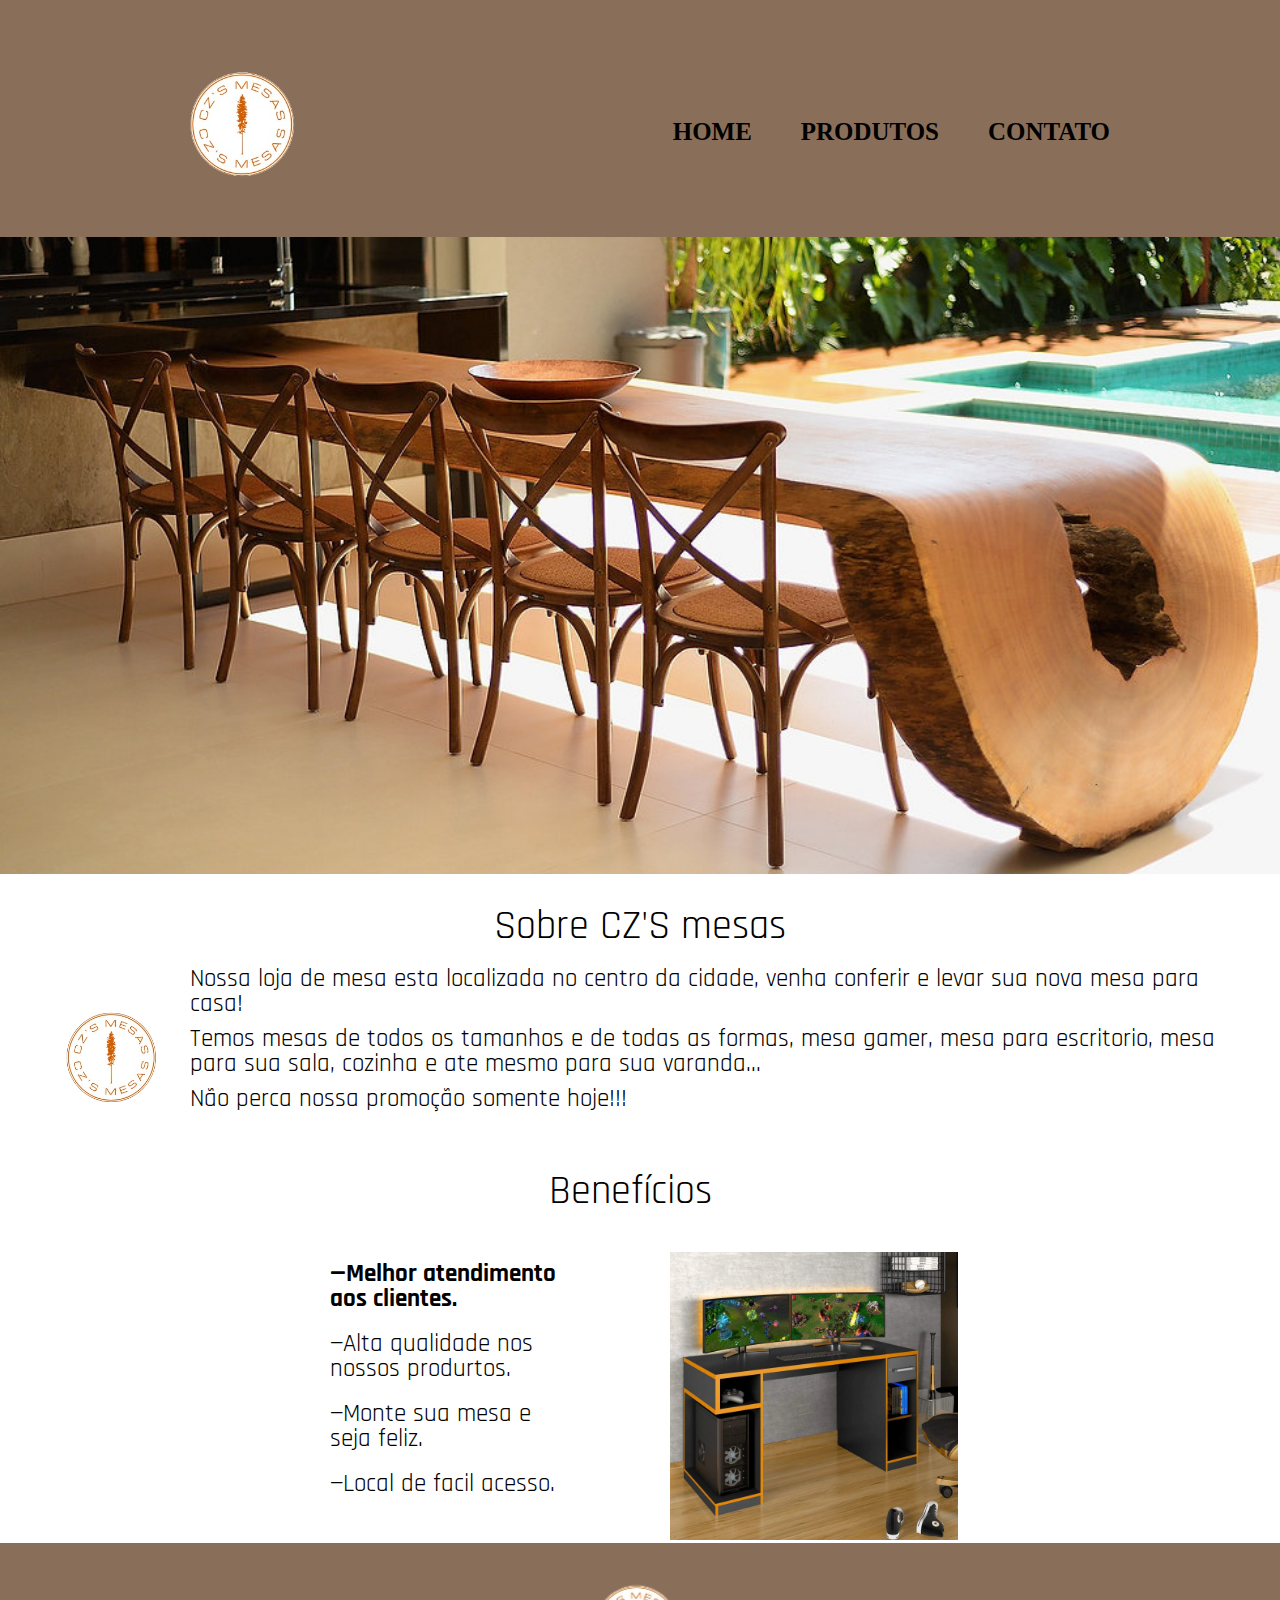
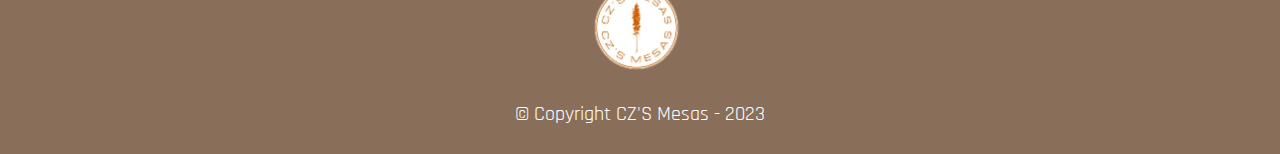
<file: index.html>
<!DOCTYPE html>
<html lang="pt-br">

<head>
    <meta charset="UTF-8">
    <meta name="viewport" content="width=device-width">
    <title>Contatos - Cz's mesas</title>

    <link rel="stylesheet" href="reset.css">
    <!--<link rel="website icon" type="png" href="icon.png">-->
    <link rel="stylesheet" href="principal.css">

    <link rel="preconnect" href="https://fonts.googleapis.com">
    <link rel="preconnect" href="https://fonts.gstatic.com" crossorigin>
    <link href="https://fonts.googleapis.com/css2?family=Rajdhani:wght@300;400;600&display=swap" rel="stylesheet">
</head>

<body>
    <!--Aqui começa meu cabeçalho-->
    <header>
        <div class="caixa">
            <h1><img src="logo mesa.png" alt="logo cz's mesas" class="logo-principal"></h1>

            <nav>
                <ul>
                    <li class="li-principal"><a href="index.html" class="link-principal">Home</a></li>
                    <li class="li-principal"><a href="Produtos.html" class="link-principal">Produtos</a></li>
                    <li class="li-principal"><a href="contatro.html" class="link-principal">Contato</a></li>
                </ul>
            </nav>
        </div>

    </header>
    <!--Aqui termina meu cabeçalho-->

    <!--Aqui começa meu main-->
    <main>

        <img src="imagem principal2.jpg" alt="imagem de demonstração" class="banner">
        <section class="principal">
            <h2>Sobre CZ'S mesas</h2>
            <img src="logo mesa.png" alt="imagem de utensilios" class="utensilios">
            <p class="paragrafo-p">Nossa <strong class="strg"> loja de mesa</strong> esta localizada no centro da cidade, venha conferir e levar sua nova mesa para casa!</p>
            <p class="paragrafo-p"><em>Temos mesas de todos os tamanhos e de todas as formas, <strong> mesa gamer, mesa para escritorio, mesa para sua sala, cozinha e ate mesmo para sua varanda...</strong></em></p>
            <p class="paragrafo-p">Não perca nossa promoção somente hoje!!!</p>
        </section>
        <section class="divisao-listas">
            <h3 class="beneficios">Benefícios</h3>
            <div class="conteudo-beneficios">
                <ul class="lista-ul">
                    <li class="lista-li">Melhor atendimento aos clientes.</li>
                    <li class="lista-li">Alta qualidade nos nossos produrtos.</li>
                    <li class="lista-li">Monte sua mesa e seja feliz.</li>
                    <li class="lista-li">Local de facil acesso.</li>
                </ul>
                <picture>
                    <source media="(max-width 940px)" src="Mesa 1.jpg">
                    <img src="beneficios.webp" alt="imagem de beneficios" class="img-beneficios">
                </picture>
            </div>

        </section>
    </main>
    <!--Aqui termina meu main-->
    <!--Aqui começa meu rodapé-->
    <footer>
        <img src="logo mesa.png" alt="logo do cz's mesas" class="imagem-rodape">
        <p class="copyright">&copy; Copyright CZ'S Mesas - 2023</p>
    </footer>
    <!--Aqui termina meu rodapé-->
</body>

</html>
</file>
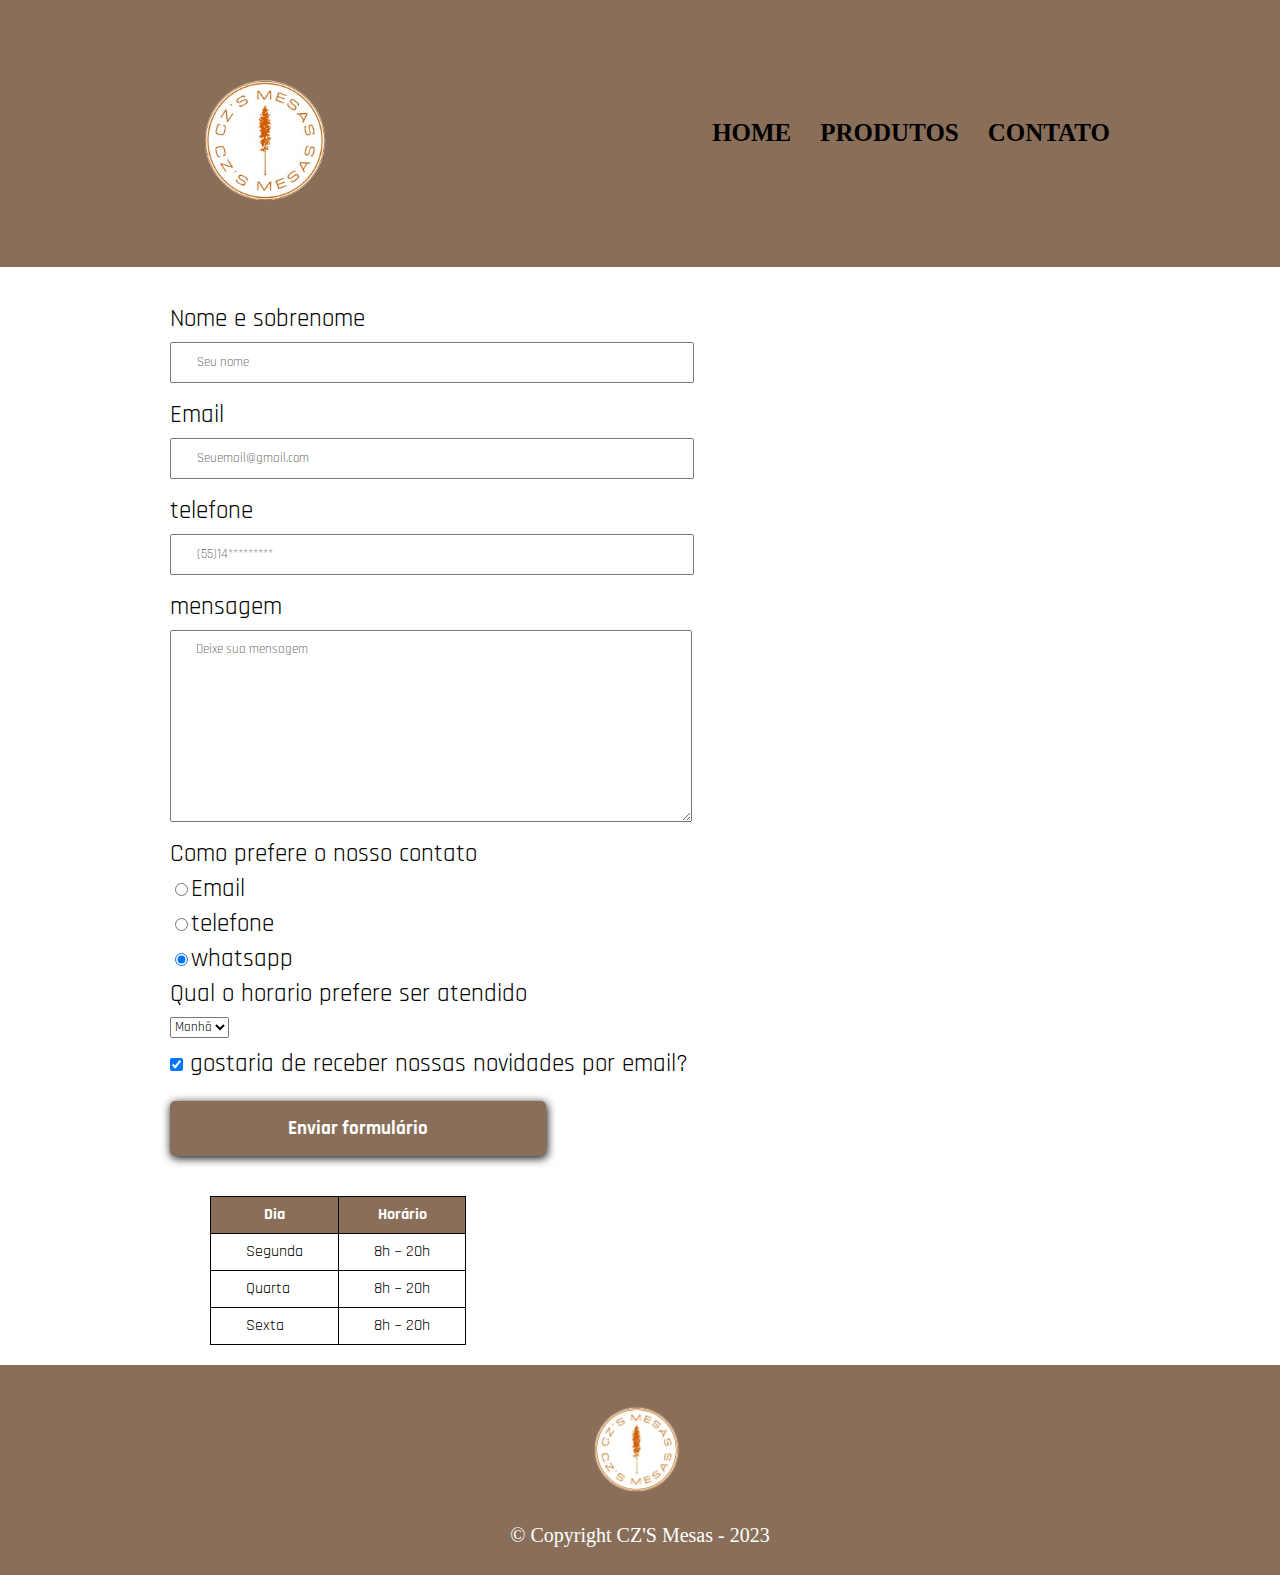
<file: contatro.html>
<!DOCTYPE html>
<html lang="pt-br">

<head>
    <meta charset="UTF-8">
    <meta name="viewport" content="width=device-width">
    <title>Contatos - Cz's mesas</title>

    <link rel="stylesheet" href="reset.css">
    <!--<link rel="website icon" type="png" href="icon.png">-->
    <link rel="stylesheet" href="contato.css">

    <link rel="preconnect" href="https://fonts.googleapis.com">
    <link rel="preconnect" href="https://fonts.gstatic.com" crossorigin>
    <link href="https://fonts.googleapis.com/css2?family=Rajdhani:wght@300;400;600&display=swap" rel="stylesheet">
</head>

<body>
    <!--Aqui começa meu cabeçalho-->
    <header>
        <div class="caixa">
            <h1><img src="logo mesa.png" alt="logo cz's mesas" class="logo-principal"></h1>

            <nav>
                <ul>
                    <li class="li-principal"><a href="index.html" class="link-principal">Home</a></li>
                    <li class="li-principal"><a href="Produtos.html" class="link-principal">Produtos</a></li>
                    <li class="li-principal"><a href="contatro.html" class="link-principal">Contato</a></li>
                </ul>
            </nav>
        </div>

    </header>
    <!--Aqui termina meu cabeçalho-->
    <!--Aqui começa meu formulário-->
    <main>
        <form class="caixa-form">
            <section class="dados-pessoais">
                <label for="nomesobrenome">Nome e sobrenome</label>
                <input type="text" id="nomesobrenome" class="input-padrao" required placeholder="Seu nome">

                <label for="email">Email</label>
                <input type="email" id="email" class="input-padrao" required placeholder="Seuemail@gmail.com">

                <label for="telefone">telefone</label>
                <input type="tel" id="telefone" class="input-padrao" required placeholder="(55)14*********">

                <label for="mensagem">mensagem</label>
                <textarea id="mensagem" rows="10" cols="50" class="input-padrao" required placeholder="Deixe sua mensagem"></textarea>
            </section>

            <fieldset>
                <legend>Como prefere o nosso contato</legend>
                <label for="radio-email"><input type="radio" name="contato" value="email" id="radio-email">Email</label>

                <label for="radio-telefone"><input type="radio" name="contato" value="telefone" id="radio-telefone" >telefone</label>

                <label for="radio-whatsapp"> <input type="radio" name="contato" value="whatsapp" id="radio-whatsapp"checked>whatsapp</label>
            </fieldset>

            <fieldset>
                <legend>Qual o horario prefere ser atendido</legend>
                <select>
                <option>Manhã</option>
                <option>Tarde</option>
                <option>Noite</option>
            </select>
            </fieldset>
            <section class="dados-pessoais">
                <label><input type="checkbox" class="checkbox" checked> gostaria de receber nossas novidades por email?</label>

                <input type="submit" value="Enviar formulário" class="enviar">
            </section>
        </form>

        <table>
            <thead>
                <tr>
                    <th>Dia</th>
                    <th>Horário</th>
                </tr>
            </thead>
            <tbody>
                <tr>
                    <td>Segunda</td>
                    <td>8h ~ 20h</td>
                </tr>
                <tr>
                    <td>Quarta</td>
                    <td>8h ~ 20h</td>
                </tr>
                <tr>
                    <td>Sexta</td>
                    <td>8h ~ 20h</td>
                </tr>
            </tbody>
        </table>
    </main>
    <!--Aqui termina meu formulário-->
    <!--Aqui começa meu rodapé-->
    <footer>
        <img src="logo mesa.png" alt="logo do cz's mesas" class="imagem-rodape">
        <p class="copyright">&copy; Copyright CZ'S Mesas - 2023</p>
    </footer>
    <!--Aqui termina meu rodapé-->
</body>

</html>
</file>
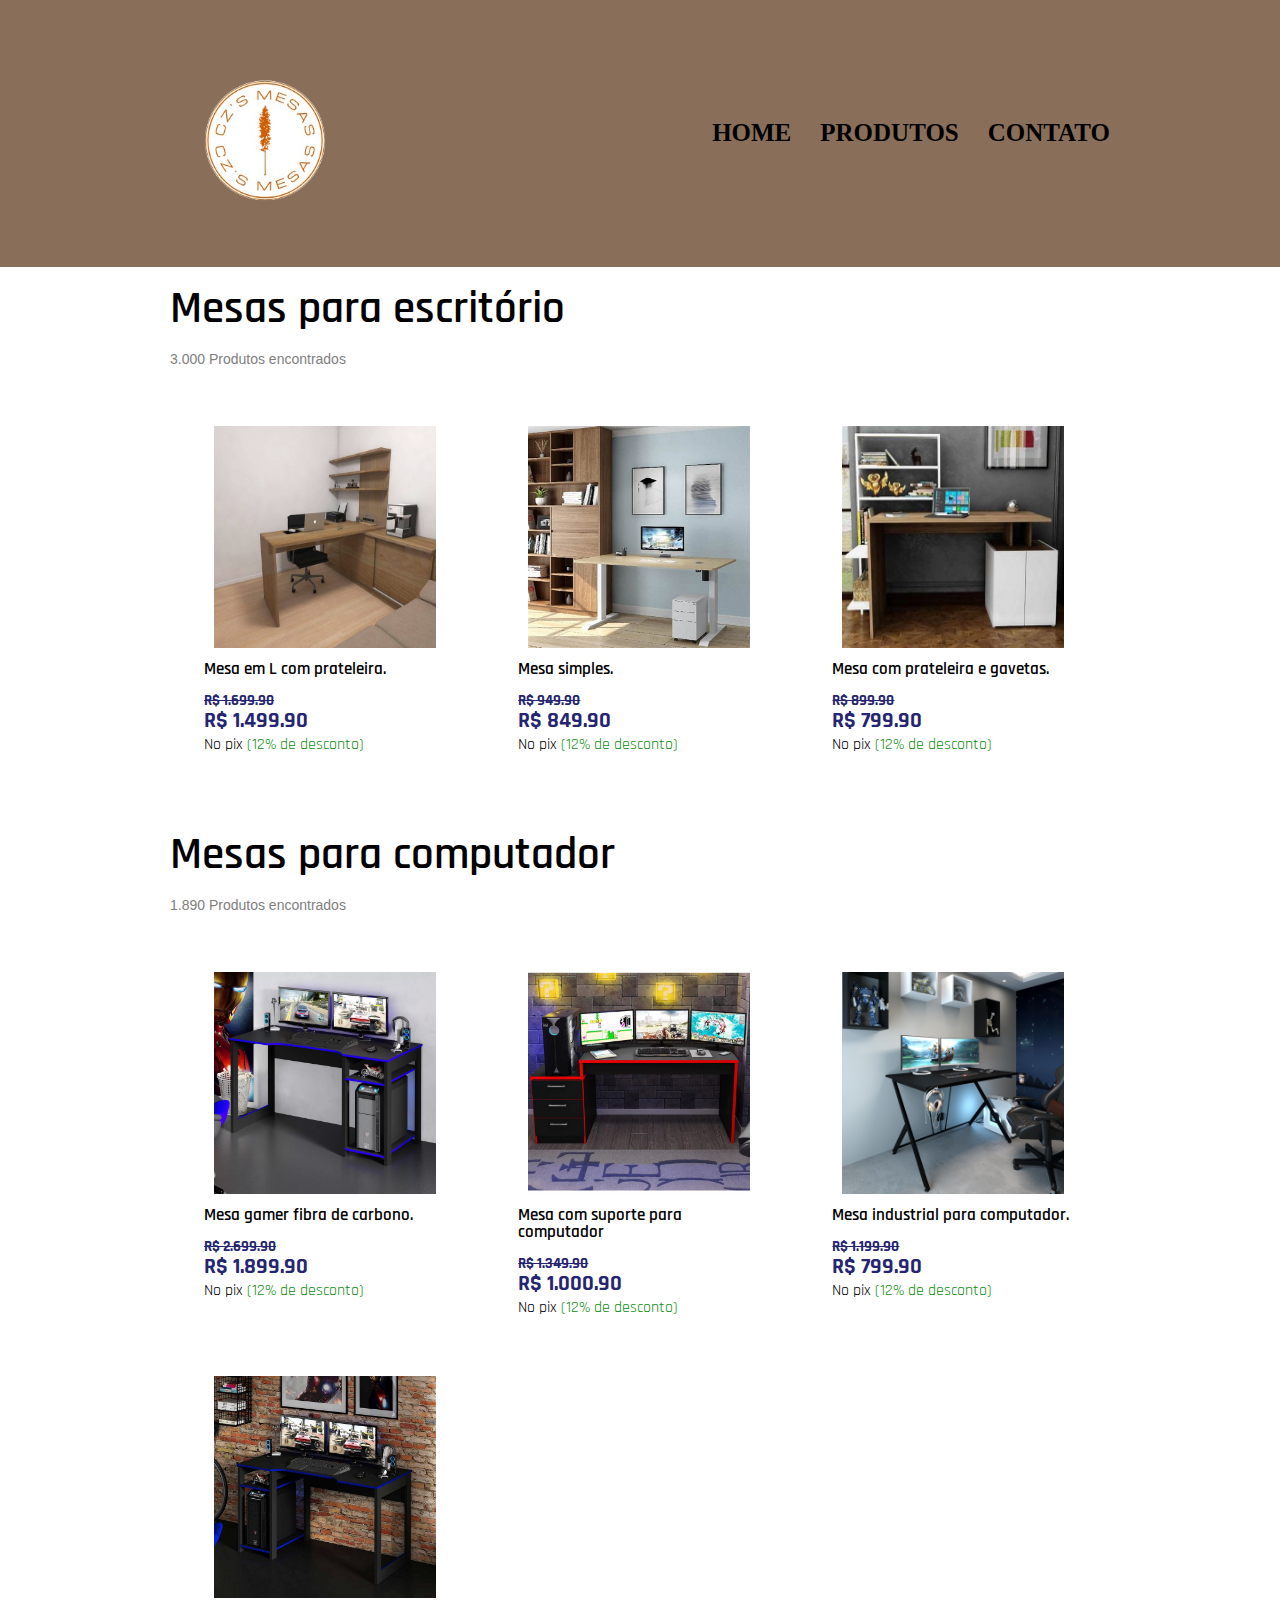
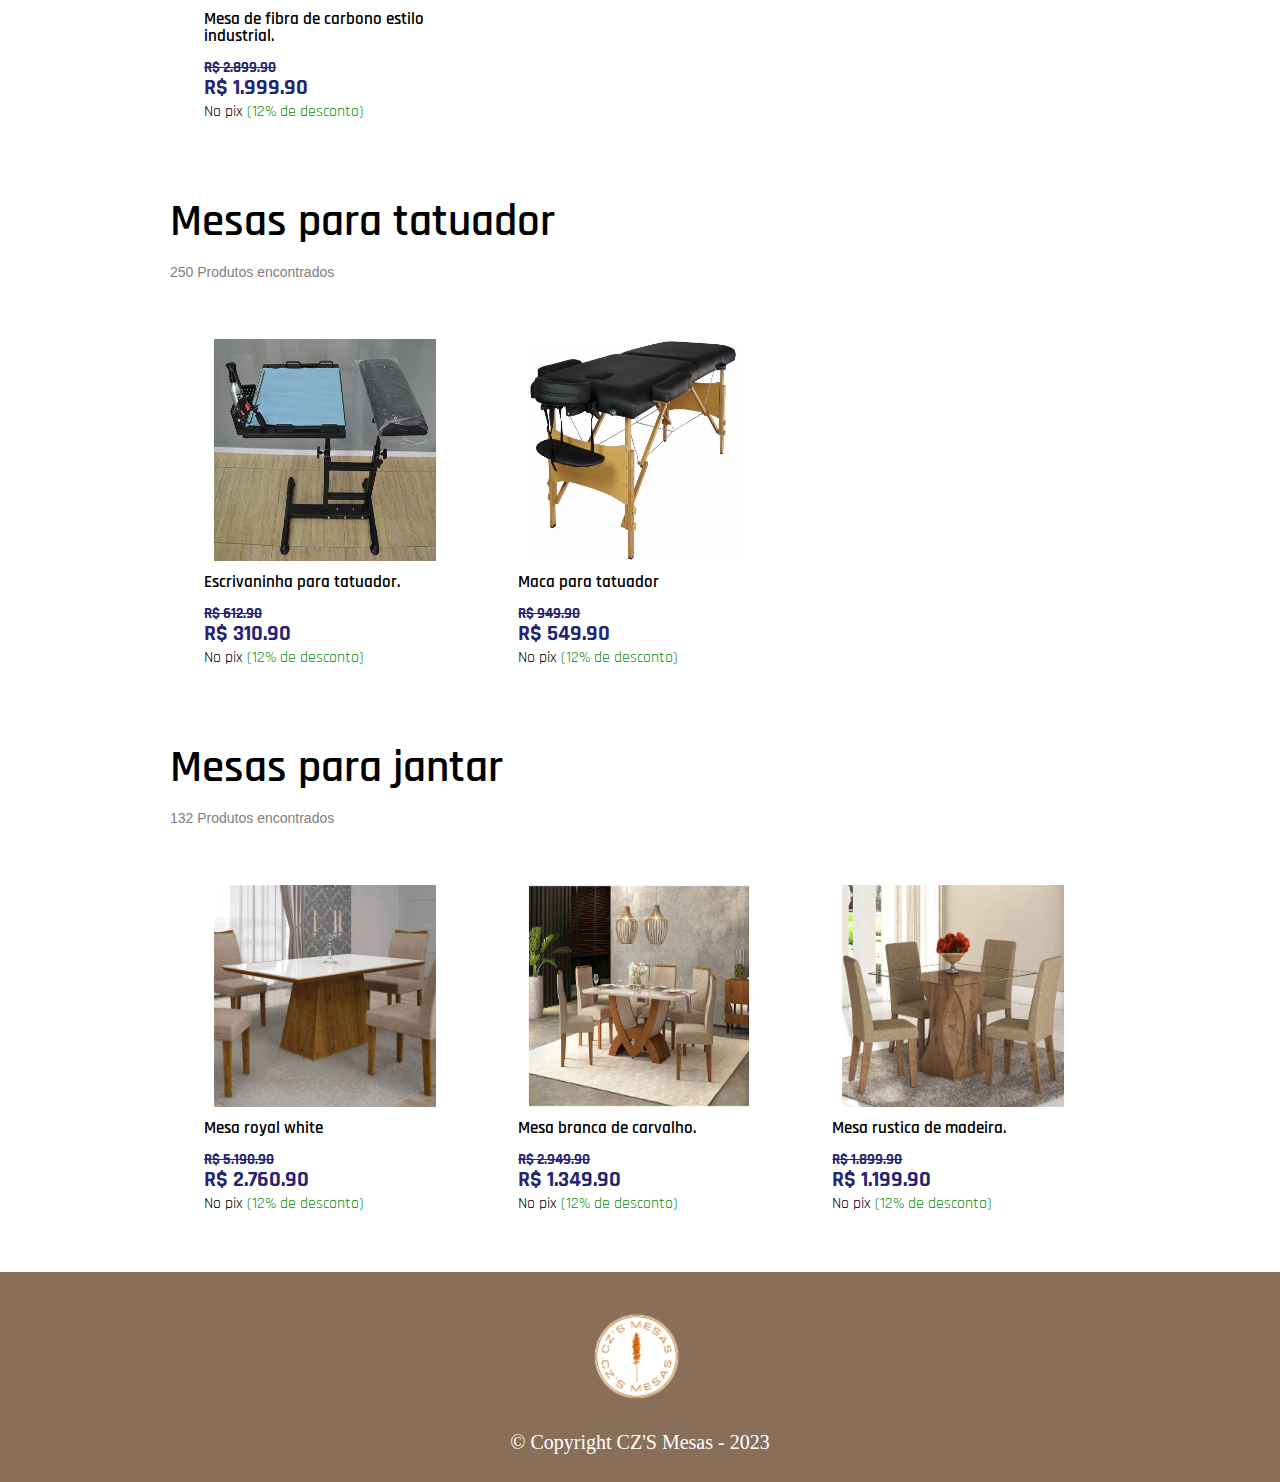
<file: Produtos.html>
<!DOCTYPE html>
<html lang="pt-br">

<head>
    <meta charset="UTF-8">
    <meta name="viewport" content="width=device-width">
    <title>Produtos - Cz's mesas</title>

    <link rel="stylesheet" href="reset.css">
    <!--<link rel="website icon" type="png" href="icon.png">-->
    <link rel="stylesheet" href="produtos.css">

    <link rel="preconnect" href="https://fonts.googleapis.com">
    <link rel="preconnect" href="https://fonts.gstatic.com" crossorigin>
    <link href="https://fonts.googleapis.com/css2?family=Rajdhani:wght@300;400;600&display=swap" rel="stylesheet">
</head>

<body>
    <!--Aqui começa meu cabeçalho-->
    <header>
        <div class="caixa">
            <h1><img src="logo mesa.png" alt="logo cz's mesas" class="logo-principal"></h1>

            <nav>
                <ul>
                    <li class="li-principal"><a href="index.html" class="link-principal">Home</a></li>
                    <li class="li-principal"><a href="Produtos.html" class="link-principal">Produtos</a></li>
                    <li class="li-principal"><a href="contatro.html" class="link-principal">Contato</a></li>
                </ul>
            </nav>
        </div>

    </header>
    <!--Aqui termina meu cabeçalho-->
    <!--Aqui começa meus produtos-->
    <main>
        <!--Lista de mesas de escritórios-->
        <h2 class="titulo-main">Mesas para escritório</h2>
        <h3 class="titulo-main2">3.000 Produtos encontrados</h3>
        <ul class="produtos">
            <li>
                <img src="Mesa 1.jpg" alt="imagem de uma mesa de escritório" class="mesa-escritorio">
                <p class="produtos-descricao">Mesa em L com prateleira.</p>
                <p class="produtos-preco"><span class="span-preco">R$ 1.699.90</span><br>R$ 1.499.90<br></p>
                <span><p class="sub-titulo">No pix <strong>(12% de desconto)</strong></p></span>
            </li>
            <li>

                <img src="Mesa 2.jpeg" alt="imagem de uma mesa de escritório" class="mesa-escritorio">
                <p class="produtos-descricao">Mesa simples.</p>
                <p class="produtos-preco"> <span class="span-preco"> R$ 949.90</span> <br>R$ 849.90<br></p>
                <span><p class="sub-titulo">No pix <strong>(12% de desconto)</strong></p></span>
            </li>
            <li>

                <img src="Mesa 3.jpeg" alt="imagem de uma mesa de escritório" class="mesa-escritorio">
                <p class="produtos-descricao">Mesa com prateleira e gavetas. <br></p>
                <p class="produtos-preco"><span class="span-preco">R$ 899.90</span><br> R$ 799.90<br></p>
                <span><p class="sub-titulo">No pix <strong>(12% de desconto)</strong></p></span>
            </li>
        </ul>

        <!--LIsta de mesas gamer-->
        <h2 class="titulo-main">Mesas para computador</h2>
        <h3 class="titulo-main2">1.890 Produtos encontrados</h3>
        <ul class="produtos">
            <li>
                <img src="MesaG 1.webp" alt="imagem de uma mesa gamer" class="mesa-escritorio">
                <p class="produtos-descricao">Mesa gamer fibra de carbono.</p>
                <p class="produtos-preco"><span class="span-preco">R$ 2.699.90</span><br>R$ 1.899.90<br></p>
                <span><p class="sub-titulo">No pix <strong>(12% de desconto)</strong></p></span>
            </li>
            <li>

                <img src="MesaG 2.webp" alt="imagem de uma mesa gamer" class="mesa-escritorio">
                <p class="produtos-descricao">Mesa com suporte para computador</p>
                <p class="produtos-preco"> <span class="span-preco"> R$ 1.349.90</span> <br>R$ 1.000.90<br></p>
                <span><p class="sub-titulo">No pix <strong>(12% de desconto)</strong></p></span>
            </li>
            <li>

                <img src="MesaG 3.jpg" alt="imagem de uma mesa gamer" class="mesa-escritorio">
                <p class="produtos-descricao">Mesa industrial para computador. <br></p>
                <p class="produtos-preco"><span class="span-preco">R$ 1.199.90</span><br> R$ 799.90<br></p>
                <span><p class="sub-titulo">No pix <strong>(12% de desconto)</strong></p></span>
            </li>
            <li>
                <img src="MesaG 4.jpg" alt="imagem de uma mesa gamer" class="mesa-escritorio">
                <p class="produtos-descricao">Mesa de fibra de carbono estilo industrial.</p>
                <p class="produtos-preco"><span class="span-preco">R$ 2.899.90</span><br>R$ 1.999.90<br></p>
                <span><p class="sub-titulo">No pix <strong>(12% de desconto)</strong></p></span>
            </li>
        </ul>

        <!--LIsta de mesa tatuador-->
        <h2 class="titulo-main">Mesas para tatuador</h2>
        <h3 class="titulo-main2">250 Produtos encontrados</h3>
        <ul class="produtos">
            <li>
                <img src="MesaT 1.jpg" alt="imagem de uma mesa de escritório" class="mesa-escritorio">
                <p class="produtos-descricao">Escrivaninha para tatuador.</p>
                <p class="produtos-preco"><span class="span-preco">R$ 612.90</span><br>R$ 310.90<br></p>
                <span><p class="sub-titulo">No pix <strong>(12% de desconto)</strong></p></span>
            </li>
            <li>

                <img src="MesaT 2.jpg" alt="imagem de uma mesa de escritório" class="mesa-escritorio">
                <p class="produtos-descricao">Maca para tatuador</p>
                <p class="produtos-preco"> <span class="span-preco"> R$ 949.90</span> <br>R$ 549.90<br></p>
                <span><p class="sub-titulo">No pix <strong>(12% de desconto)</strong></p></span>
            </li>
        </ul>

        <!--Lista mesas de jantar-->
        <h2 class="titulo-main">Mesas para jantar</h2>
        <h3 class="titulo-main2">132 Produtos encontrados</h3>
        <ul class="produtos">
            <li>
                <img src="MesaJ 1.jpeg" alt="imagem de uma mesa de escritório" class="mesa-escritorio">
                <p class="produtos-descricao">Mesa royal white</p>
                <p class="produtos-preco"><span class="span-preco">R$ 5.190.90</span><br>R$ 2.760.90<br></p>
                <span><p class="sub-titulo">No pix <strong>(12% de desconto)</strong></p></span>
            </li>
            <li>

                <img src="MesaJ 2.webp" alt="imagem de uma mesa de escritório" class="mesa-escritorio">
                <p class="produtos-descricao">Mesa branca de carvalho.</p>
                <p class="produtos-preco"> <span class="span-preco"> R$ 2.949.90</span> <br>R$ 1.349.90<br></p>
                <span><p class="sub-titulo">No pix <strong>(12% de desconto)</strong></p></span>
            </li>
            <li>

                <img src="MesaJ 3.webp" alt="imagem de uma mesa de escritório" class="mesa-escritorio">
                <p class="produtos-descricao">Mesa rustica de madeira.</p>
                <p class="produtos-preco"><span class="span-preco">R$ 1.899.90</span><br> R$ 1.199.90<br></p>
                <span><p class="sub-titulo">No pix <strong>(12% de desconto)</strong></p></span>
            </li>
        </ul>
    </main>
    <!--Aqui termina meus produtos-->
    <!--Aqui começa meu rodapé-->
    <footer>
        <img src="logo mesa.png" alt="logo do cz's mesas" class="imagem-rodape">
        <p class="copyright">&copy; Copyright CZ'S Mesas - 2023</p>
    </footer>
</body>

</html>
</file>
<file: principal.css>
/*Aqui começa meu cabeçalho*/
        
        html {
            font-size: 16px;
        }
        
        header {
            background-color: #896f5a;
            padding: 20px 0;
        }
        
        .caixa {
            min-width: 20%;
            max-width: 75%;
            margin: auto;
            position: relative;
        }
        
        .logo-principal {
            position: relative;
            width: 18%;
        }
        
        nav {
            position: absolute;
            top: 100px;
            right: 0;
        }
        
        nav li {
            display: inline;
            margin-left: 25px;
        }
        
        nav a {
            text-transform: uppercase;
            color: #000000;
            font-weight: bold;
            font-size: 1.56rem;
            text-decoration: none;
            padding: 10px;
        }
        
        nav a:hover {
            background-color: #735f4d;
            color: rgb(255, 255, 255);
            border-radius: 10px;
        }
        /*Aqui termina meu cabeçalho*/
        
        .titulo-p {
            padding-left: 30px;
            font-size: 2.81rem;
            font-family: 'Rajdhani', sans-serif;
        }
        
        .banner {
            width: 100%;
        }
        
        .principal {
            padding: 30px;
            width: 1200px;
            margin: auto;
        }
        
        h2 {
            font-size: 2.5rem;
            margin: 0 auto 20px;
            text-align: center;
            font-family: 'Rajdhani', sans-serif;
        }
        
        .utensilios {
            width: 150px;
            float: left;
            margin-right: 0px;
        }
        
        .paragrafo-p {
            font-size: 1.56rem;
            margin-bottom: 10px;
            font-family: 'Rajdhani', sans-serif;
        }
        
        .strg {
            color: #000;
            font-family: 'Rajdhani', sans-serif;
        }
        
        p em strong {
            font-family: 'Rajdhani', sans-serif;
        }
        
        em {
            color: rgb(0, 0, 0);
            font-family: 'Rajdhani', sans-serif;
        }
        
        .beneficios {
            margin: 0 20px 20px 0;
            clear: left;
            text-align: center;
            font-size: 2.5rem;
            padding: 20px;
            font-family: 'Rajdhani', sans-serif;
        }
        
        .conteudo-beneficios {
            width: 640px;
            margin: 0 auto;
        }
        
        .lista-ul {
            width: 40%;
            font-size: 1.56rem;
            display: inline-block;
            vertical-align: top;
            margin-right: 90px;
            font-family: 'Rajdhani', sans-serif;
        }
        
        .lista-li {
            padding: 10px;
        }
        
        .lista-li::before {
            content: "—";
        }
        
        .lista-li:first-child {
            font-weight: bold;
        }
        
        .img-beneficios {
            width: 45%;
        }
        /*Aqui começa meu rodapé*/
        
        footer {
            text-align: center;
            background-color: #896f5a;
            font-family: 'Rajdhani', sans-serif;
        }
        
        .imagem-rodape {
            width: 140px;
        }
        
        .copyright {
            color: white;
            padding-bottom: 30px;
            font-size: 1.25rem;
        }
        
        @media screen and (max-width:940px) {
            .caixa,
            .principal,
            .conteudo-beneficios {
                width: auto;
            }
            nav {
                position: static;
                text-align: center;
            }
            .logo-principal {
                width: auto;
            }
            .banner {
                height: 100%;
            }
            .lista-ul {
                display: block;
                width: auto;
                text-align: center;
            }
            .img-beneficios {
                width: 80%;
                margin: 0 auto 20px;
                display: block;
            }
        }
</file>
<file: contato.css>
* {
    font-family: 'Rajdhani', sans-serif;
}


/*Aqui começa meu cabeçalho*/

header {
    background-color: #896f5a;
    padding: 20px 0;
}

.caixa {
    width: 940px;
    margin: auto;
    position: relative;
}

.logo-principal {
    width: 200px;
}

nav {
    position: absolute;
    top: 100px;
    right: 0;
}

nav li {
    display: inline;
    margin-left: 25px;
}

nav a {
    text-transform: uppercase;
    color: #000000;
    font-weight: bold;
    font-size: 25px;
    text-decoration: none;
}

nav a:hover {
    text-decoration: underline;
    color: #ffffff;
}


/*Aqui termina meu cabeçalho*/

main {
    width: 940px;
    margin: 0 auto;
}

.caixa-form {
    margin: 40px 0;
}

form label,
form legend {
    display: block;
    font-size: 25px;
    margin: 0 0 10px;
}

.input-padrao {
    display: block;
    margin: 0 0 20px;
    padding: 10px 25px;
    width: 50%;
}

.checkbox {
    margin: 20px 0;
}

.enviar {
    width: 40%;
    padding: 15px 0;
    background-color: #896f5a;
    color: #ffffff;
    border-radius: 5px;
    font-size: 19px;
    font-weight: bold;
    box-shadow: 1px 2px 10px black;
    border: none;
    transition: 1s;
    cursor: pointer;
}

.enviar:hover {
    background-color: #d6ae8d;
    color: #050505;
    transition: 0.4s;
}

table {
    margin: 20px 40px;
}

thead {
    background-color: #896f5a;
    color: #ffffff;
    font-weight: bold;
}

td,
th {
    border: 1px solid black;
    padding: 10px 35px;
}


/*Aqui começa meu rodapé*/

footer {
    text-align: center;
    background-color: #896f5a;
}

.imagem-rodape {
    width: 140px;
}

.copyright {
    color: white;
    padding-bottom: 30px;
    font-size: 20px;
}

@media (min-width:360px) and (max-width:940px) {
    .caixa,
    main {
        width: auto;
        margin: auto;
    }
    nav {
        position: static;
        text-align: center;
    }
    .logo-principal {
        margin-left: 15%;
        width: auto;
    }
    .dados-pessoais {
        text-align: center;
    }
    .dados-pessoais input {
        margin: auto;
    }
    .dados-pessoais textarea {
        margin: auto;
    }
    .dados-pessoais label {
        margin-top: 10px;
    }
    fieldset {
        margin-top: 10px;
        text-align: center;
    }
    table {
        margin: 10px auto;
    }
}
</file>
<file: produtos.css>
/*Aqui começa meu cabeçalho*/

header {
    background-color: #896f5a;
    padding: 20px 0;
}

.caixa {
    width: 940px;
    margin: auto;
    position: relative;
}

.logo-principal {
    width: 200px;
}

nav {
    position: absolute;
    top: 100px;
    right: 0;
}

nav li {
    display: inline;
    margin-left: 25px;
}

nav a {
    text-transform: uppercase;
    color: #000000;
    font-weight: bold;
    font-size: 25px;
    text-decoration: none;
}

nav a:hover {
    padding: 10px;
    background-color: #735f4d;
    color: rgb(255, 255, 255);
    border-radius: 10px;
}


/*Aqui termina meu cabeçalho*/


/*Aqui começa meu main*/


/*Começo da lista mesas de escritório*/

.titulo-main {
    font-family: Arial, Helvetica, sans-serif;
    font-size: 45px;
    font-weight: 600;
    width: 940px;
    margin: 20px auto 0;
    font-family: 'Rajdhani', sans-serif;
}

.titulo-main2 {
    font-family: Arial, Helvetica, sans-serif;
    font-size: 14px;
    width: 940px;
    margin: 20px auto 0;
    color: gray;
}

.produtos {
    width: 940px;
    margin: 0 auto;
    padding: 30px 0;
}

.produtos li {
    display: inline-block;
    text-align: center;
    width: 30%;
    vertical-align: top;
    margin: 0 1.5%;
    padding: 30px 20px;
    box-sizing: border-box;
}

.produtos li:hover {
    transition: 1s;
    box-shadow: -1px -1px 10px #0000003d;
    border-radius: 3px;
    cursor: pointer;
}

.mesa-escritorio {
    width: 222px;
    height: 222px;
}

.produtos h2 {
    font-family: 'Rajdhani', sans-serif;
    margin-bottom: 10px;
    font-size: 25px;
    font-weight: bold;
}

.produtos-descricao {
    font-family: 'Rajdhani', sans-serif;
    font-size: 17px;
    font-weight: 600;
    text-align: left;
    margin-top: 10px;
}

.produtos-preco {
    text-align: left;
    font-size: 22px;
    font-weight: bold;
    margin: 10px 0 0;
    color: rgb(37, 37, 113);
    font-family: 'Rajdhani', sans-serif;
}

.span-preco {
    font-size: 15px;
    text-decoration: line-through;
}

.sub-titulo {
    margin-top: 5px;
    text-align: left;
    font-family: 'Rajdhani', sans-serif;
}

.sub-titulo strong {
    color: rgb(15, 142, 15);
    font-family: 'Rajdhani', sans-serif;
}


/*Final da lista de mesas de escritório*/


/*Aqui termina meu main*/

footer {
    text-align: center;
    background-color: #896f5a;
}

.imagem-rodape {
    width: 140px;
}

.copyright {
    color: white;
    padding-bottom: 30px;
    font-size: 20px;
}

@media (min-width:360px) and (max-width:940px) {
    .caixa,
    .produtos {
        width: auto;
    }
    .logo-principal {
        width: auto;
        margin-left: 15%;
    }
    .titulo-main,
    .titulo-main2 {
        width: auto;
        text-align: center;
    }
    nav {
        position: static;
        text-align: center;
    }
    main img {
        width: auto;
        margin: auto;
    }
    .produtos li {
        width: auto;
        margin: auto;
        display: block;
    }
    .produtos p {
        margin: auto;
        text-align: center;
    }
}
</file>
